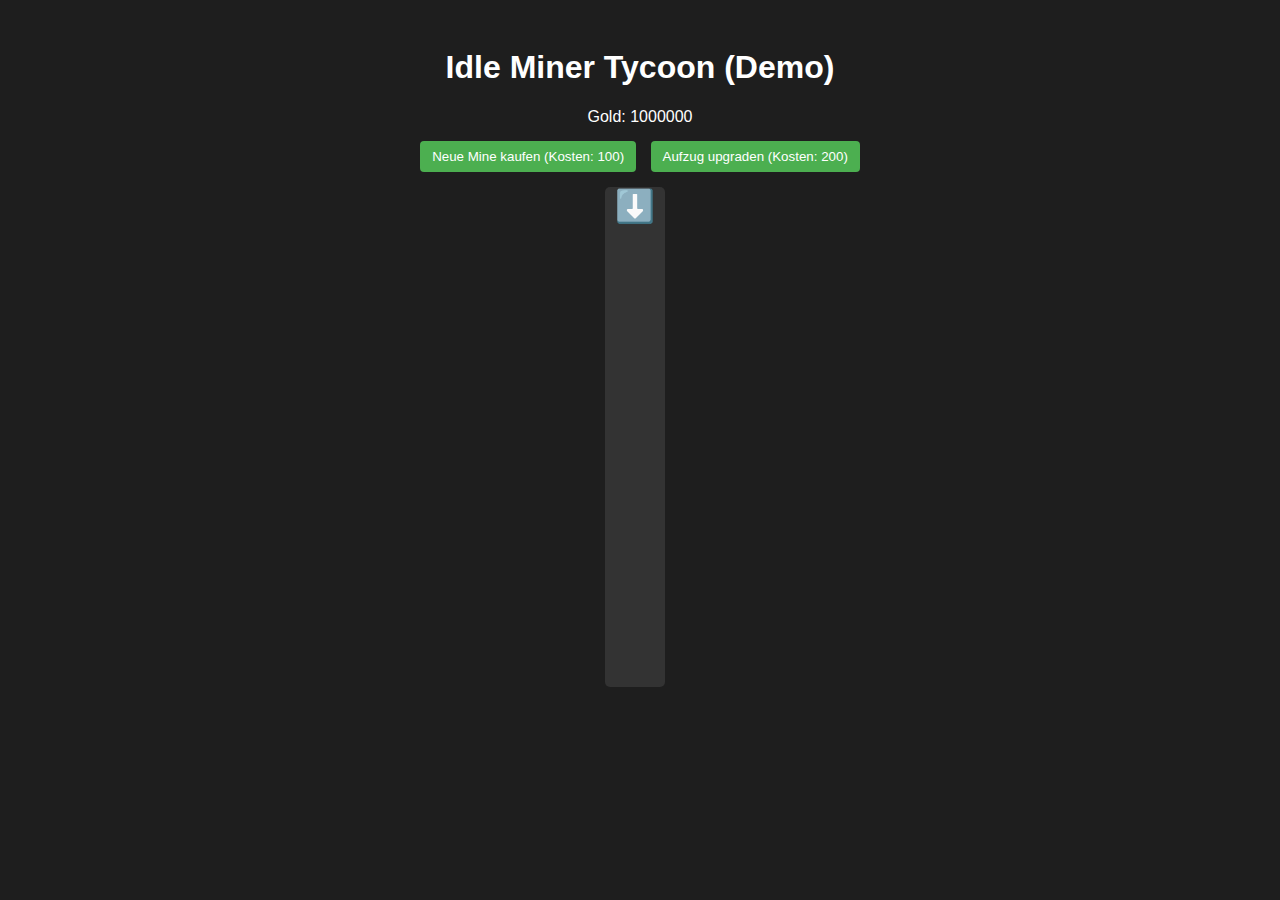
<file: index.html>
<!DOCTYPE html>
<html lang="de">
<head>
<meta charset="UTF-8" />
<meta name="viewport" content="width=device-width, initial-scale=1.0">
<title>Idle Miner Tycoon - Arbeiter & Aufzug Demo</title>
<link rel="stylesheet" href="style.css">
</head>
<body>

<h1>Idle Miner Tycoon (Demo)</h1>
<div id="gold">Gold: 0</div>
<div id="buttons">
  <button onclick="buyMine()">Neue Mine kaufen (Kosten: <span id="mineCost">100</span>)</button>
  <button onclick="upgradeElevator()">Aufzug upgraden (Kosten: <span id="elevatorCost">200</span>)</button>
</div>

<div class="game-container">
  <div class="elevator-shaft">
    <div id="elevator">⬇️</div>
  </div>
  <div class="mines" id="mines"></div>
</div>

<script src="script.js"></script>
</body>
</html>
</file>
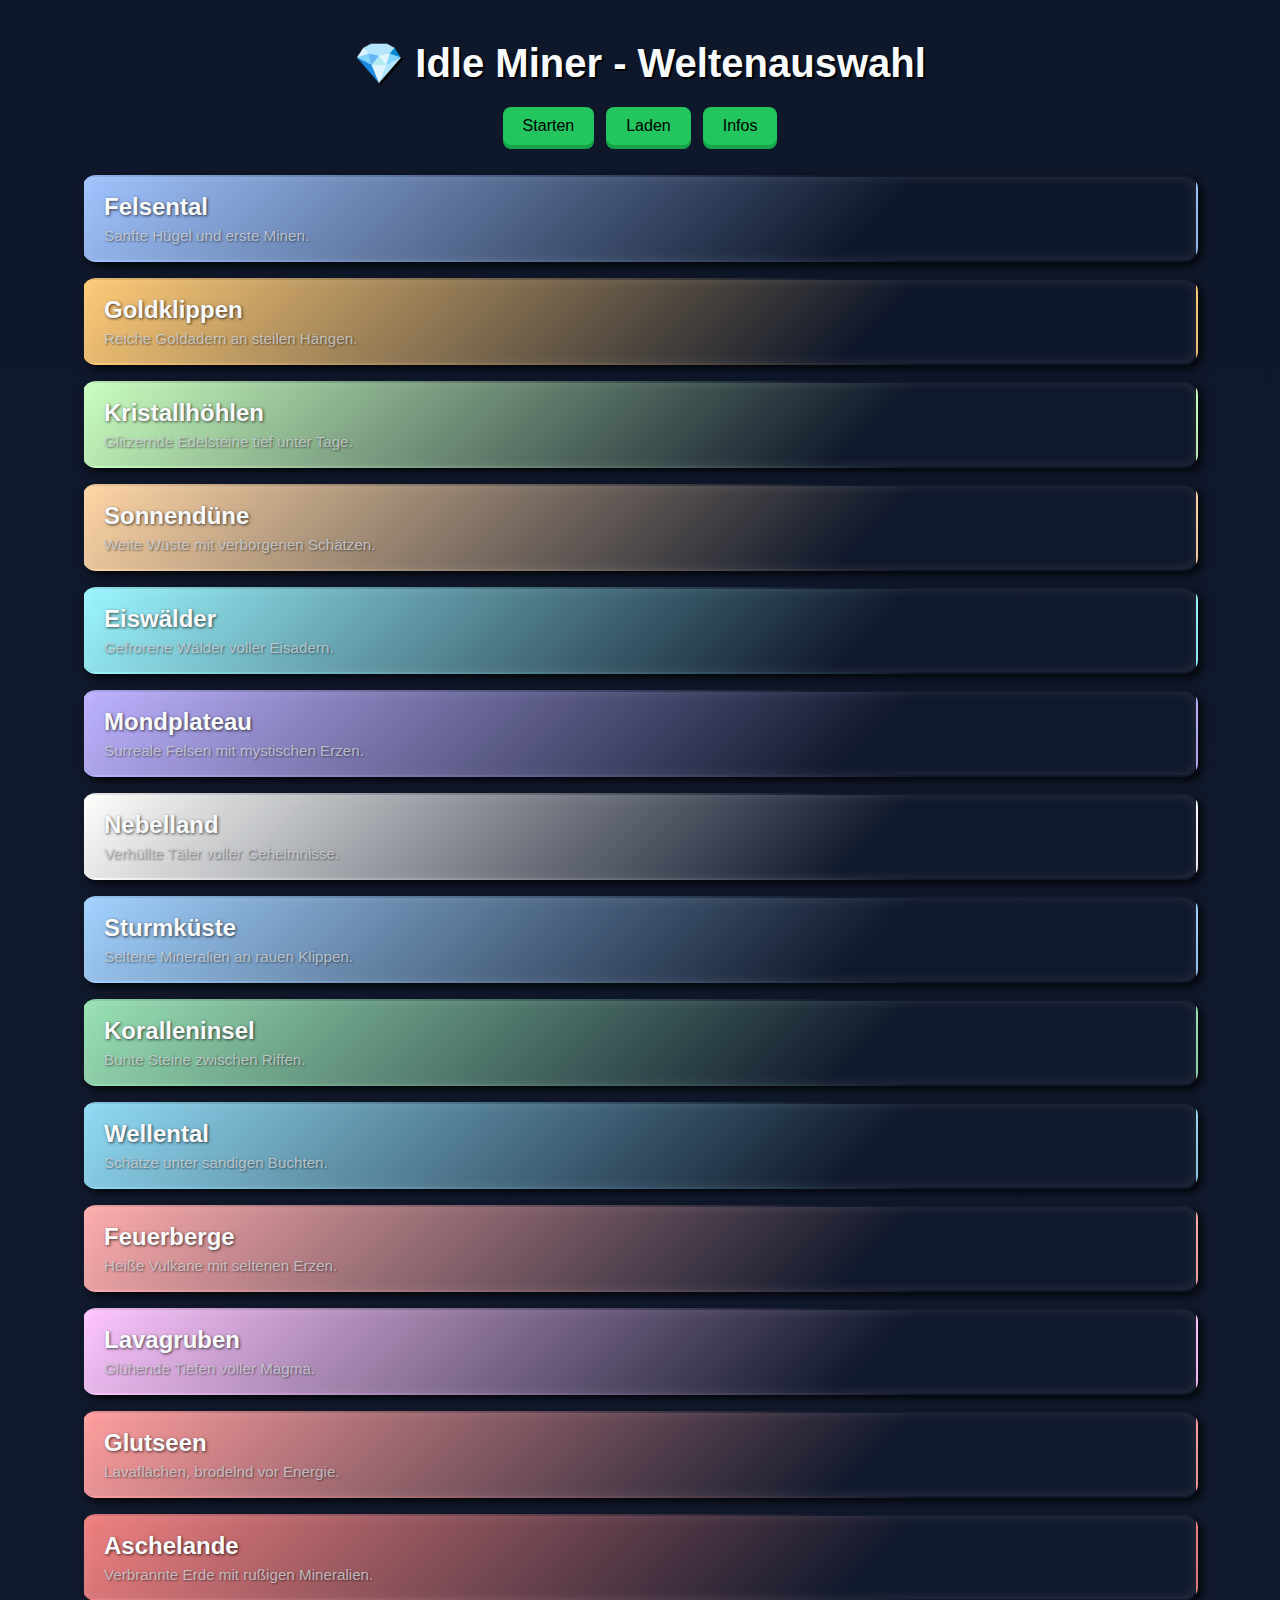
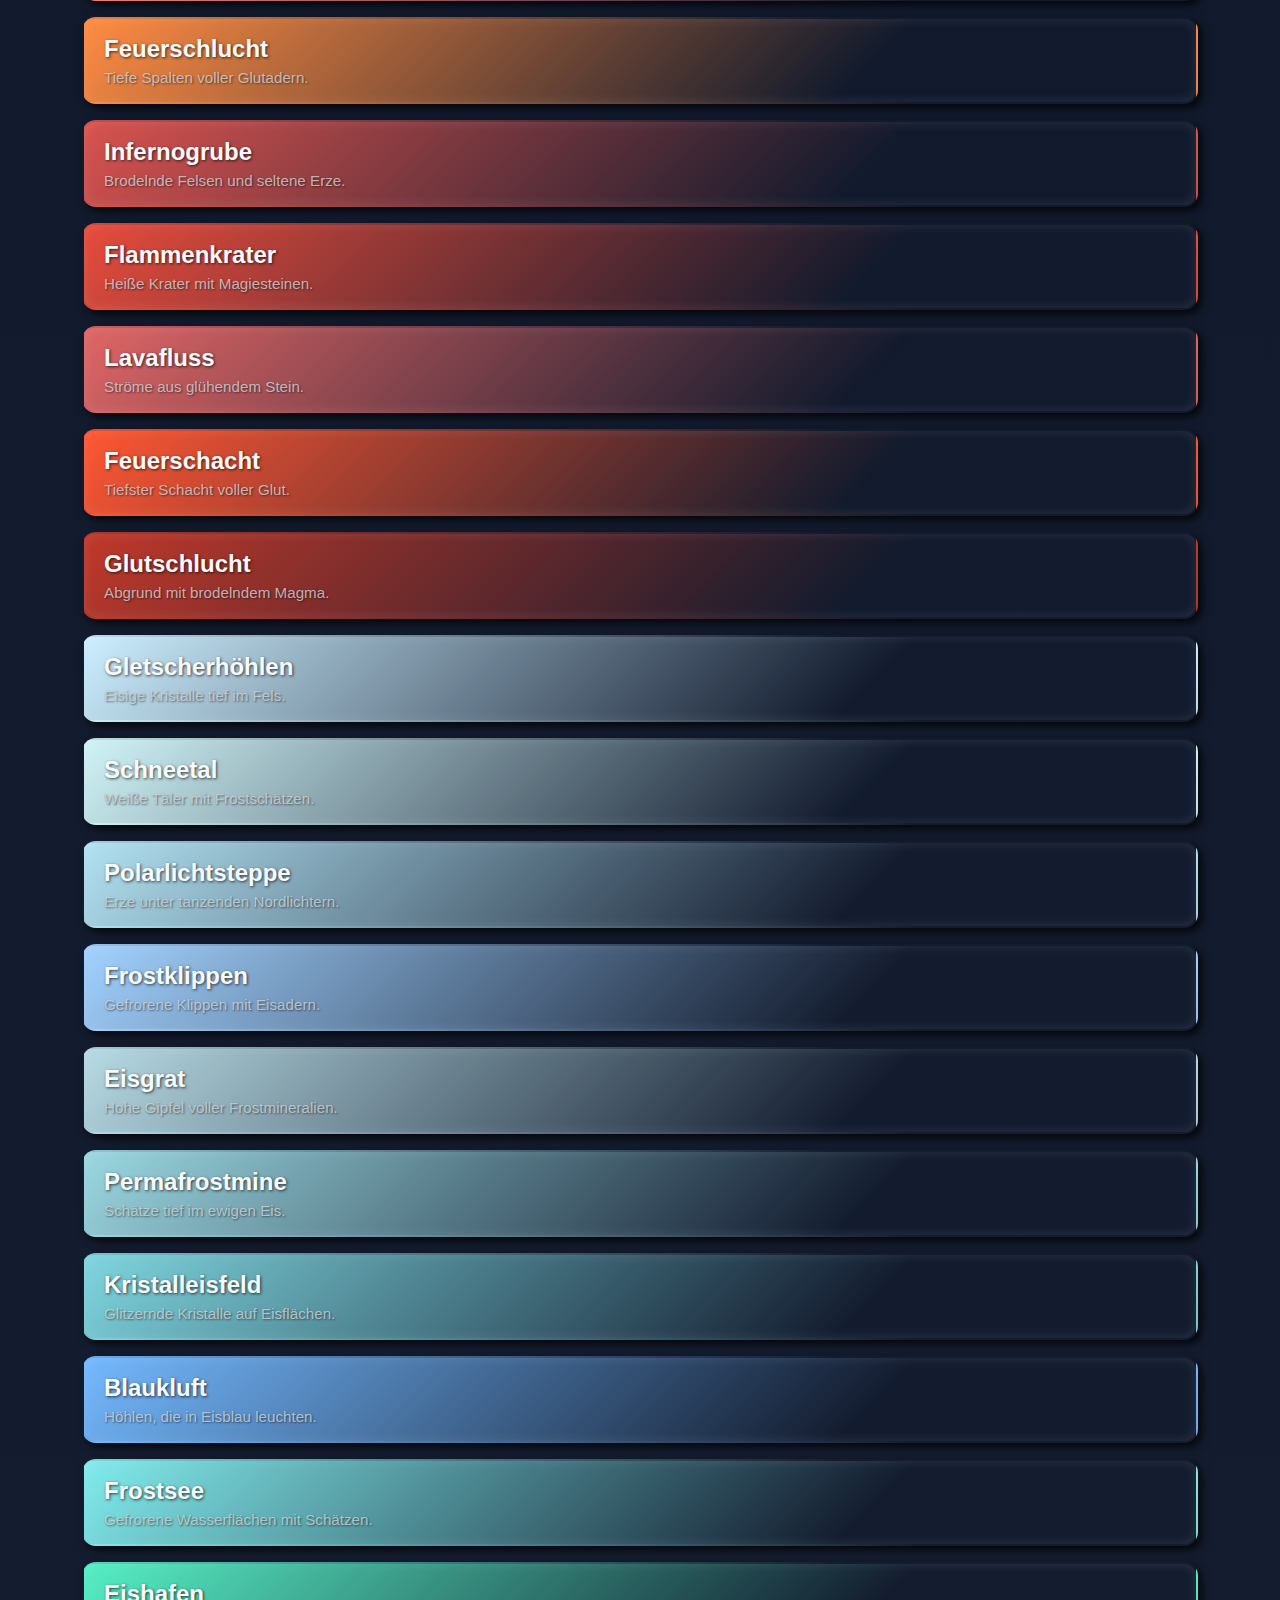
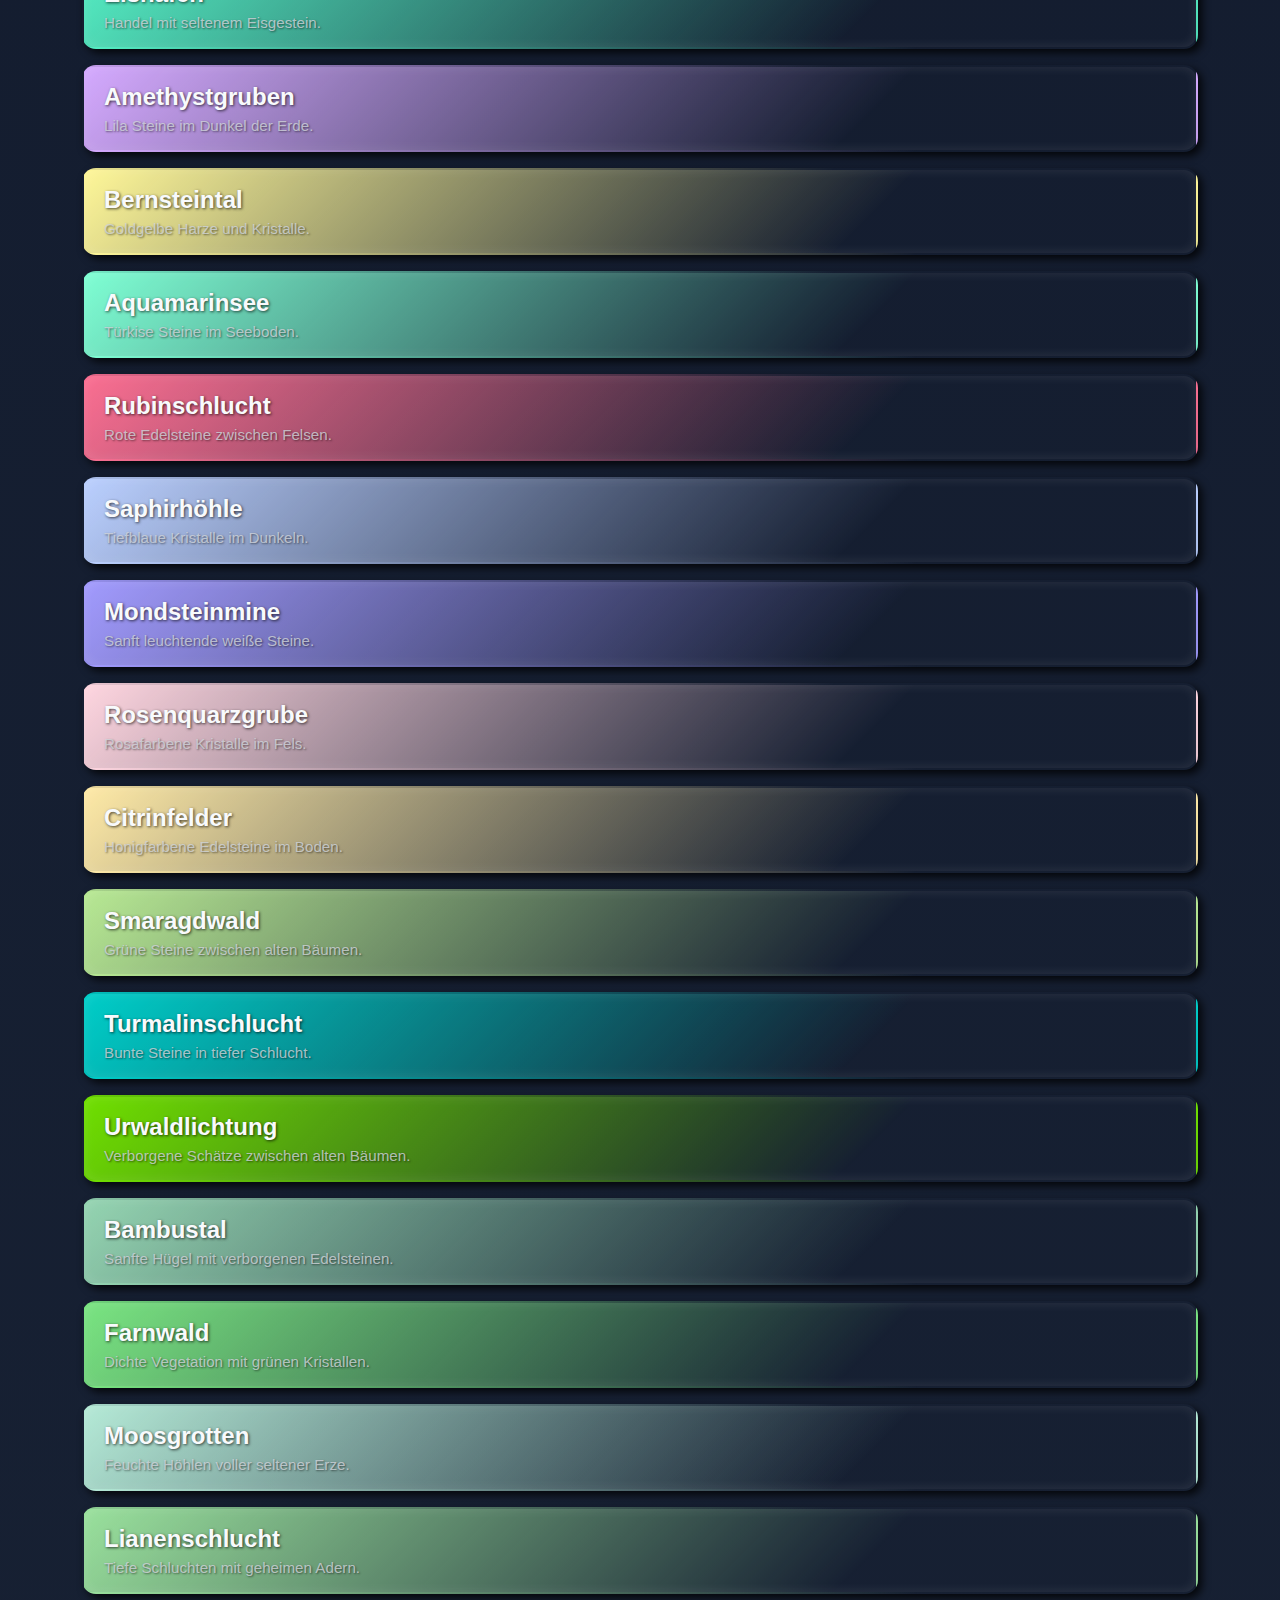
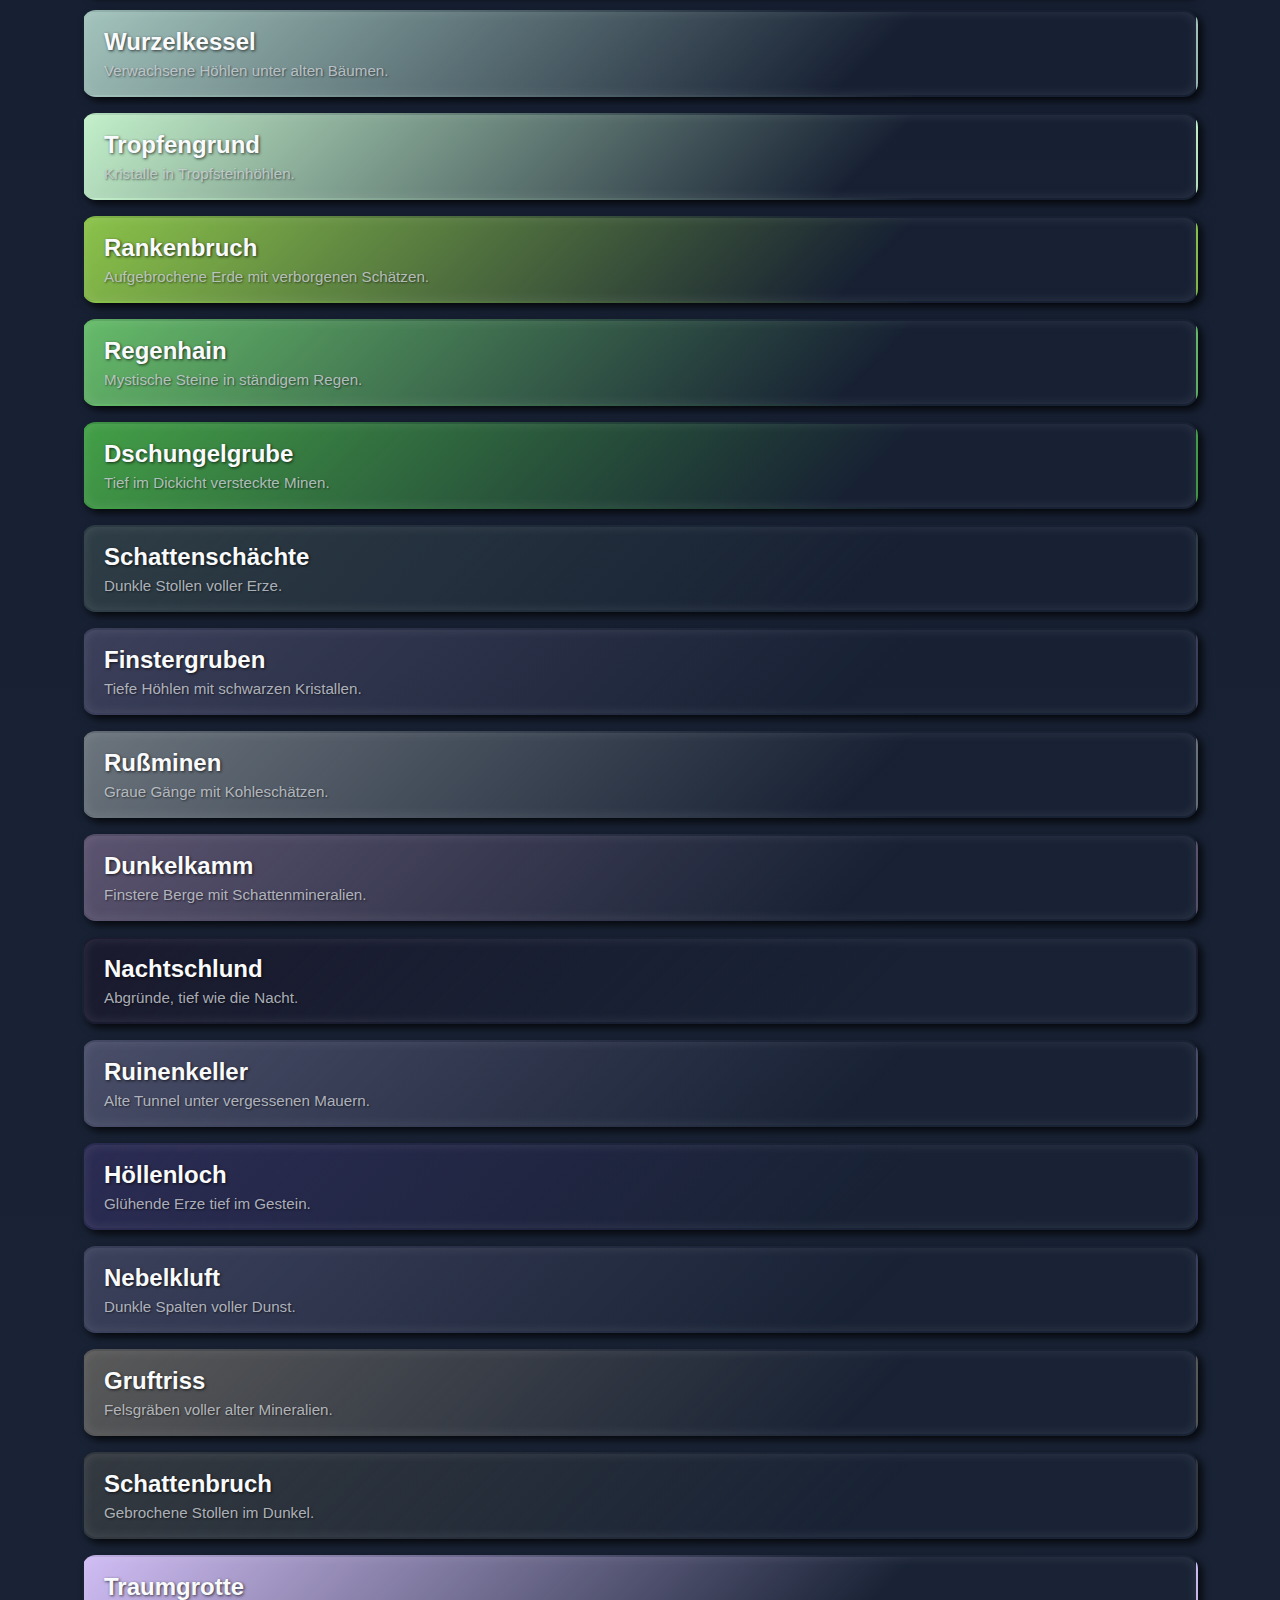
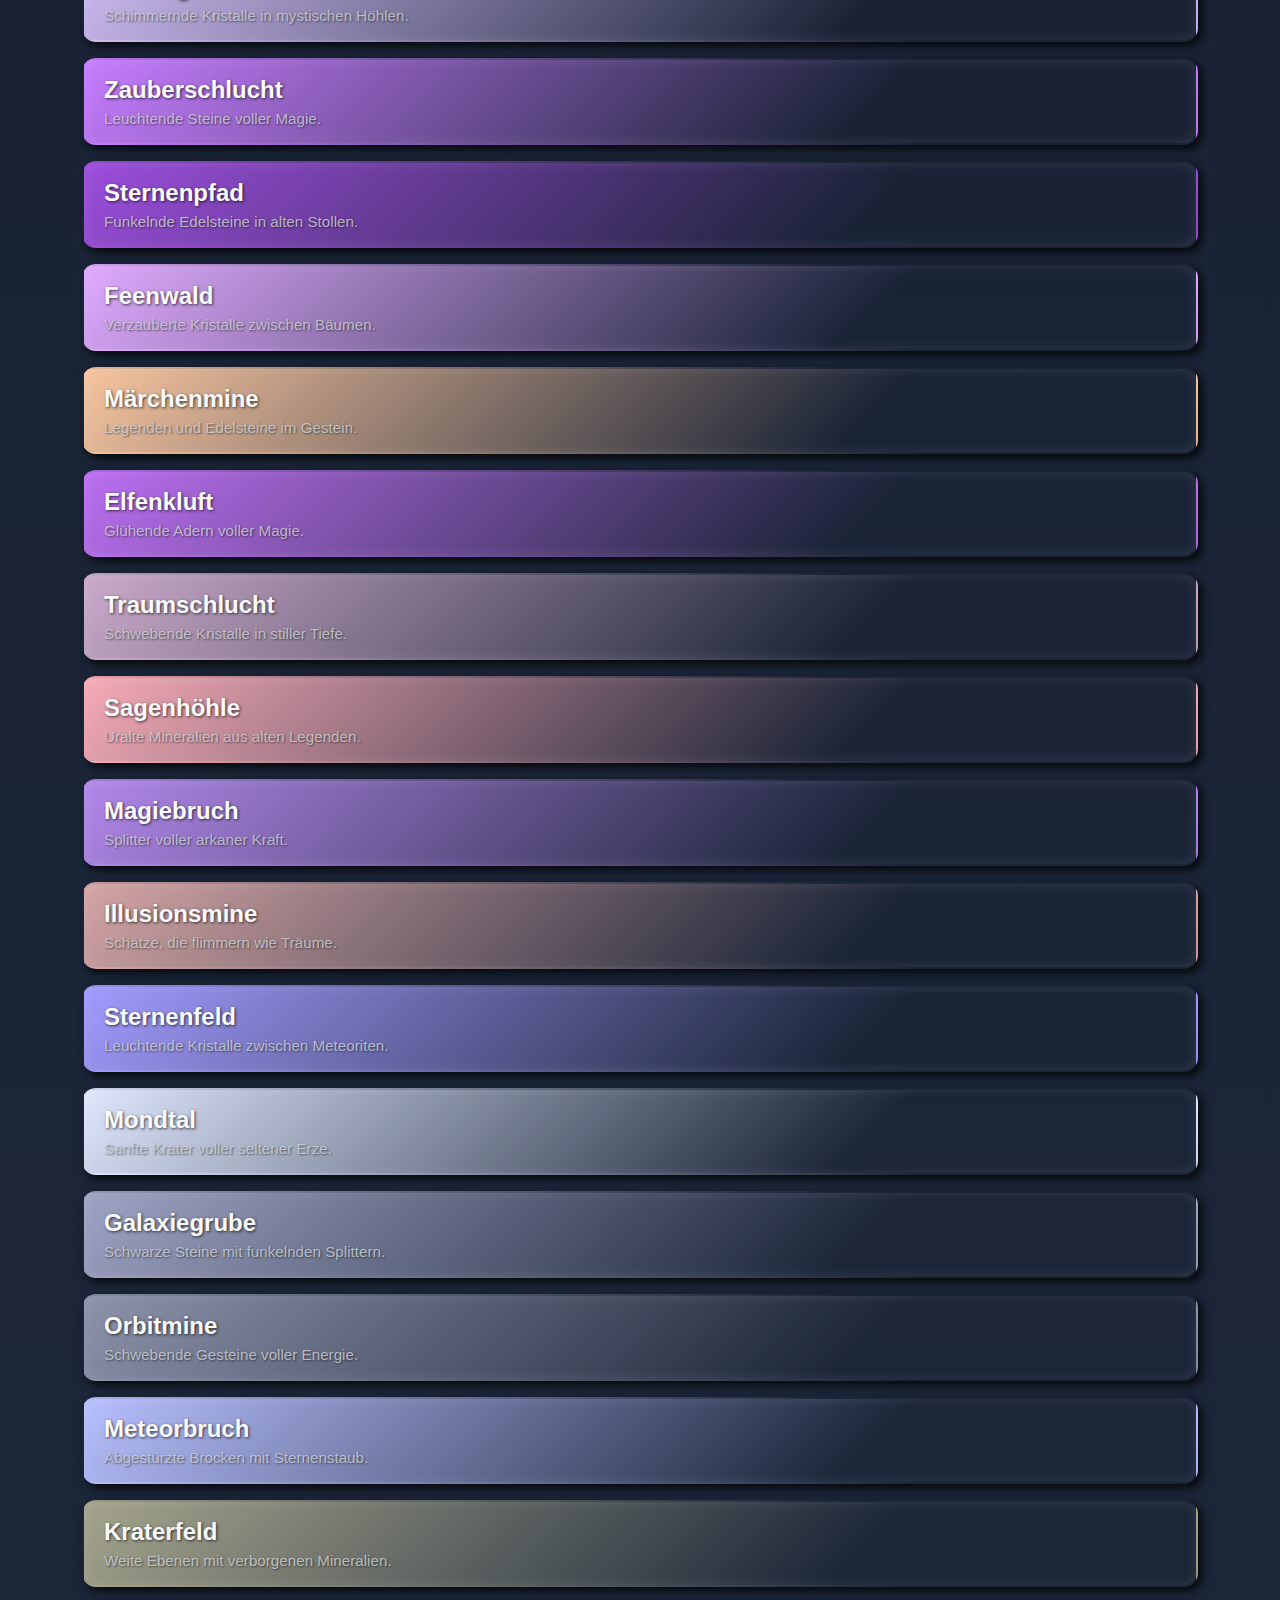
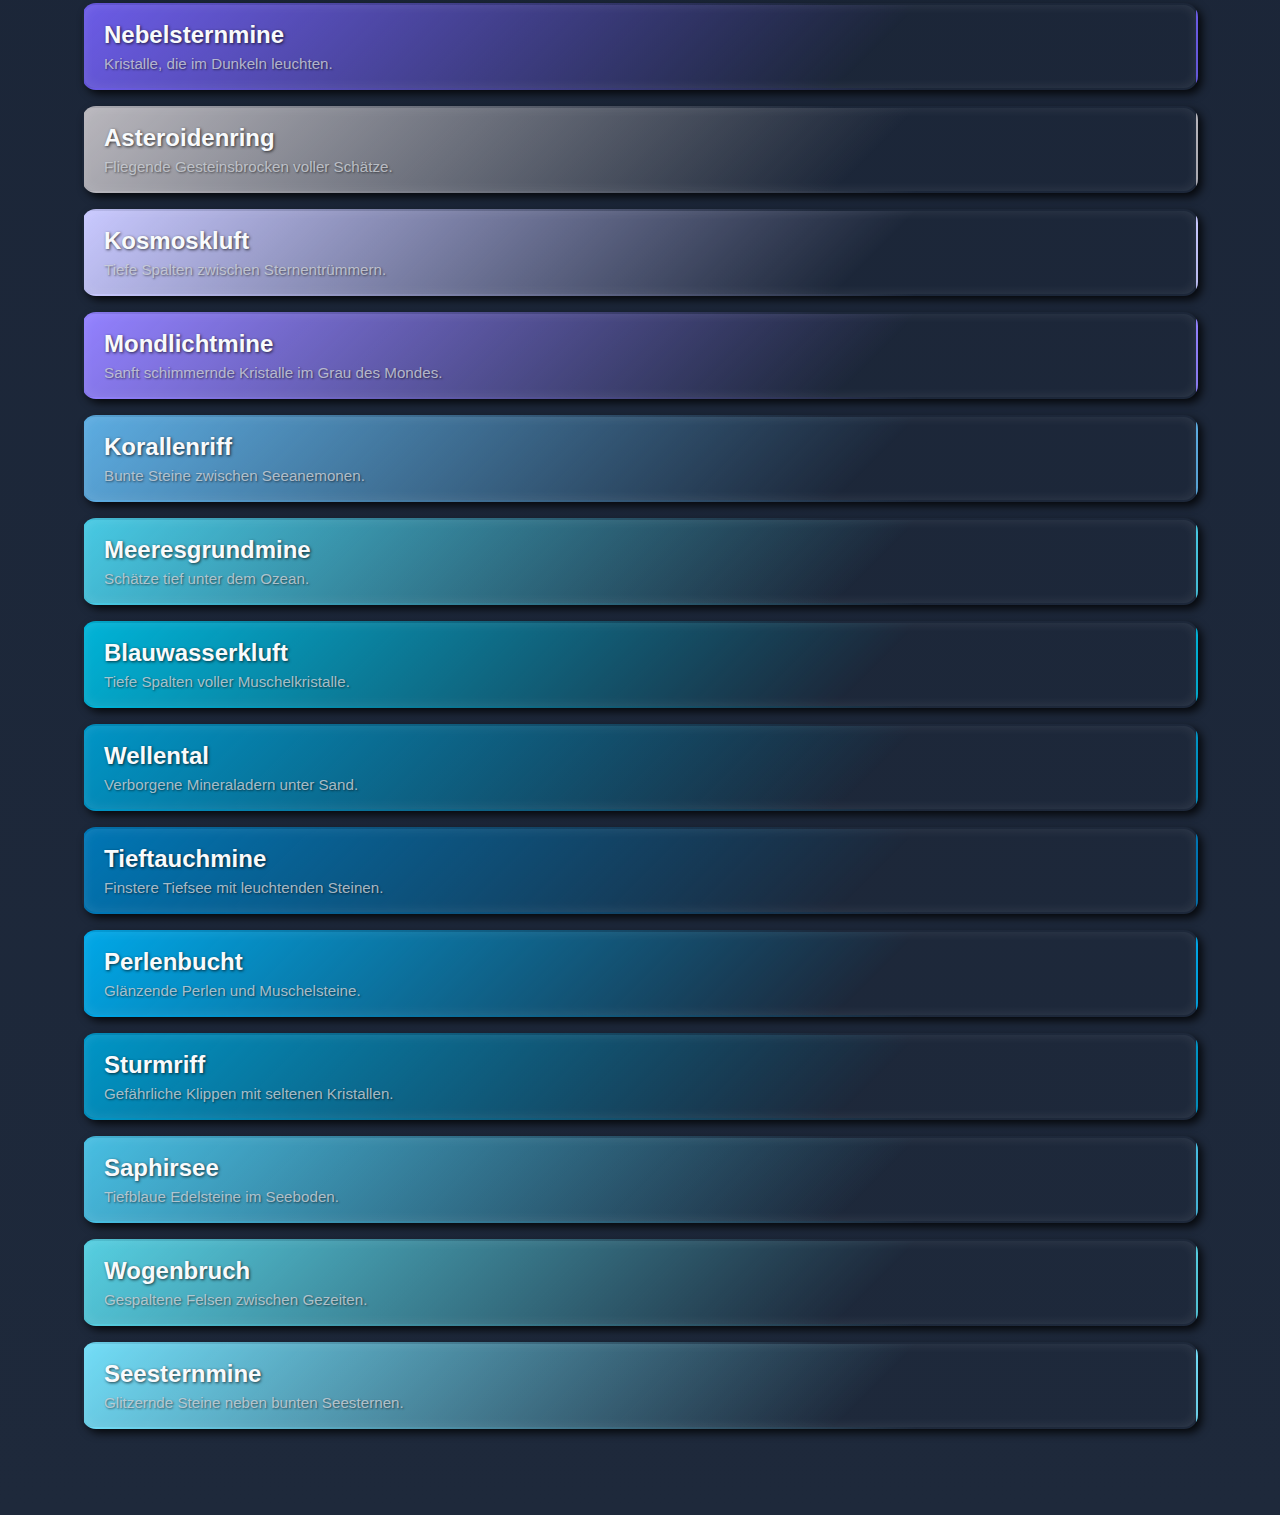
<file: hauptmenue.html>
<!DOCTYPE html>
<html lang="de">
<head>
  <meta charset="UTF-8" />
  <meta name="viewport" content="width=device-width, initial-scale=1" />
  <title>Idle Miner - Weltenauswahl</title>
  <link rel="stylesheet" href="hauptmenue_style.css" />
</head>
<body>
  <h1>💎 Idle Miner - Weltenauswahl</h1>

  <div class="menu">
    <button class="button" onclick="showPlaceholder('start')">Starten</button>
    <button class="button" onclick="showPlaceholder('load')">Laden</button>
    <button class="button" onclick="showPlaceholder('info')">Infos</button>
  </div>

  <div class="worlds-container">

<!-- 🌱 Startwelten -->
<div class="world" style="--world-color:#a0c4ff" onclick="selectWorld('Felsental')"><h2>Felsental</h2><p>Sanfte Hügel und erste Minen.</p></div>
<div class="world" style="--world-color:#ffcb77" onclick="selectWorld('Goldklippen')"><h2>Goldklippen</h2><p>Reiche Goldadern an steilen Hängen.</p></div>
<div class="world" style="--world-color:#caffbf" onclick="selectWorld('Kristallhöhlen')"><h2>Kristallhöhlen</h2><p>Glitzernde Edelsteine tief unter Tage.</p></div>
<div class="world" style="--world-color:#ffd6a5" onclick="selectWorld('Sonnendüne')"><h2>Sonnendüne</h2><p>Weite Wüste mit verborgenen Schätzen.</p></div>
<div class="world" style="--world-color:#9bf6ff" onclick="selectWorld('Eiswälder')"><h2>Eiswälder</h2><p>Gefrorene Wälder voller Eisadern.</p></div>
<div class="world" style="--world-color:#bdb2ff" onclick="selectWorld('Mondplateau')"><h2>Mondplateau</h2><p>Surreale Felsen mit mystischen Erzen.</p></div>
<div class="world" style="--world-color:#fffffc" onclick="selectWorld('Nebelland')"><h2>Nebelland</h2><p>Verhüllte Täler voller Geheimnisse.</p></div>
<div class="world" style="--world-color:#a2d2ff" onclick="selectWorld('Sturmküste')"><h2>Sturmküste</h2><p>Seltene Mineralien an rauen Klippen.</p></div>
<div class="world" style="--world-color:#99e2b4" onclick="selectWorld('Koralleninsel')"><h2>Koralleninsel</h2><p>Bunte Steine zwischen Riffen.</p></div>
<div class="world" style="--world-color:#90dbf4" onclick="selectWorld('Wellental')"><h2>Wellental</h2><p>Schätze unter sandigen Buchten.</p></div>

<!-- 🔥 Feuer & Lava -->
<div class="world" style="--world-color:#ffadad" onclick="selectWorld('Feuerberge')"><h2>Feuerberge</h2><p>Heiße Vulkane mit seltenen Erzen.</p></div>
<div class="world" style="--world-color:#ffc6ff" onclick="selectWorld('Lavagruben')"><h2>Lavagruben</h2><p>Glühende Tiefen voller Magma.</p></div>
<div class="world" style="--world-color:#ff9e9e" onclick="selectWorld('Glutseen')"><h2>Glutseen</h2><p>Lavaflächen, brodelnd vor Energie.</p></div>
<div class="world" style="--world-color:#f08080" onclick="selectWorld('Aschelande')"><h2>Aschelande</h2><p>Verbrannte Erde mit rußigen Mineralien.</p></div>
<div class="world" style="--world-color:#ff8c42" onclick="selectWorld('Feuerschlucht')"><h2>Feuerschlucht</h2><p>Tiefe Spalten voller Glutadern.</p></div>
<div class="world" style="--world-color:#d9534f" onclick="selectWorld('Infernogrube')"><h2>Infernogrube</h2><p>Brodelnde Felsen und seltene Erze.</p></div>
<div class="world" style="--world-color:#e74c3c" onclick="selectWorld('Flammenkrater')"><h2>Flammenkrater</h2><p>Heiße Krater mit Magiesteinen.</p></div>
<div class="world" style="--world-color:#e06666" onclick="selectWorld('Lavafluss')"><h2>Lavafluss</h2><p>Ströme aus glühendem Stein.</p></div>
<div class="world" style="--world-color:#ff5733" onclick="selectWorld('Feuerschacht')"><h2>Feuerschacht</h2><p>Tiefster Schacht voller Glut.</p></div>
<div class="world" style="--world-color:#c0392b" onclick="selectWorld('Glutschlucht')"><h2>Glutschlucht</h2><p>Abgrund mit brodelndem Magma.</p></div>

<!-- ❄️ Eis & Frost -->
<div class="world" style="--world-color:#ccefff" onclick="selectWorld('Gletscherhöhlen')"><h2>Gletscherhöhlen</h2><p>Eisige Kristalle tief im Fels.</p></div>
<div class="world" style="--world-color:#d0f4f7" onclick="selectWorld('Schneetal')"><h2>Schneetal</h2><p>Weiße Täler mit Frostschätzen.</p></div>
<div class="world" style="--world-color:#b2e2f2" onclick="selectWorld('Polarlichtsteppe')"><h2>Polarlichtsteppe</h2><p>Erze unter tanzenden Nordlichtern.</p></div>
<div class="world" style="--world-color:#a2d2ff" onclick="selectWorld('Frostklippen')"><h2>Frostklippen</h2><p>Gefrorene Klippen mit Eisadern.</p></div>
<div class="world" style="--world-color:#b7dbe4" onclick="selectWorld('Eisgrat')"><h2>Eisgrat</h2><p>Hohe Gipfel voller Frostmineralien.</p></div>
<div class="world" style="--world-color:#9bd8e1" onclick="selectWorld('Permafrostmine')"><h2>Permafrostmine</h2><p>Schätze tief im ewigen Eis.</p></div>
<div class="world" style="--world-color:#7ed6df" onclick="selectWorld('Kristalleisfeld')"><h2>Kristalleisfeld</h2><p>Glitzernde Kristalle auf Eisflächen.</p></div>
<div class="world" style="--world-color:#74b9ff" onclick="selectWorld('Blaukluft')"><h2>Blaukluft</h2><p>Höhlen, die in Eisblau leuchten.</p></div>
<div class="world" style="--world-color:#81ecec" onclick="selectWorld('Frostsee')"><h2>Frostsee</h2><p>Gefrorene Wasserflächen mit Schätzen.</p></div>
<div class="world" style="--world-color:#55efc4" onclick="selectWorld('Eishafen')"><h2>Eishafen</h2><p>Handel mit seltenem Eisgestein.</p></div>

<!-- 💎 Kristall & Edelstein -->
<div class="world" style="--world-color:#d5aaff" onclick="selectWorld('Amethystgruben')"><h2>Amethystgruben</h2><p>Lila Steine im Dunkel der Erde.</p></div>
<div class="world" style="--world-color:#fff799" onclick="selectWorld('Bernsteintal')"><h2>Bernsteintal</h2><p>Goldgelbe Harze und Kristalle.</p></div>
<div class="world" style="--world-color:#7fffd4" onclick="selectWorld('Aquamarinsee')"><h2>Aquamarinsee</h2><p>Türkise Steine im Seeboden.</p></div>
<div class="world" style="--world-color:#fb6f92" onclick="selectWorld('Rubinschlucht')"><h2>Rubinschlucht</h2><p>Rote Edelsteine zwischen Felsen.</p></div>
<div class="world" style="--world-color:#bbd0ff" onclick="selectWorld('Saphirhöhle')"><h2>Saphirhöhle</h2><p>Tiefblaue Kristalle im Dunkeln.</p></div>
<div class="world" style="--world-color:#a29bfe" onclick="selectWorld('Mondsteinmine')"><h2>Mondsteinmine</h2><p>Sanft leuchtende weiße Steine.</p></div>
<div class="world" style="--world-color:#ffd6e0" onclick="selectWorld('Rosenquarzgrube')"><h2>Rosenquarzgrube</h2><p>Rosafarbene Kristalle im Fels.</p></div>
<div class="world" style="--world-color:#ffeaa7" onclick="selectWorld('Citrinfelder')"><h2>Citrinfelder</h2><p>Honigfarbene Edelsteine im Boden.</p></div>
<div class="world" style="--world-color:#b8e994" onclick="selectWorld('Smaragdwald')"><h2>Smaragdwald</h2><p>Grüne Steine zwischen alten Bäumen.</p></div>
<div class="world" style="--world-color:#00cec9" onclick="selectWorld('Turmalinschlucht')"><h2>Turmalinschlucht</h2><p>Bunte Steine in tiefer Schlucht.</p></div>

  <!-- 🌿 Dschungel & Natur -->
<div class="world" style="--world-color:#70e000" onclick="selectWorld('Urwaldlichtung')"><h2>Urwaldlichtung</h2><p>Verborgene Schätze zwischen alten Bäumen.</p></div>
<div class="world" style="--world-color:#95d5b2" onclick="selectWorld('Bambustal')"><h2>Bambustal</h2><p>Sanfte Hügel mit verborgenen Edelsteinen.</p></div>
<div class="world" style="--world-color:#7ae582" onclick="selectWorld('Farnwald')"><h2>Farnwald</h2><p>Dichte Vegetation mit grünen Kristallen.</p></div>
<div class="world" style="--world-color:#b5ead7" onclick="selectWorld('Moosgrotten')"><h2>Moosgrotten</h2><p>Feuchte Höhlen voller seltener Erze.</p></div>
<div class="world" style="--world-color:#9ae19d" onclick="selectWorld('Lianenschlucht')"><h2>Lianenschlucht</h2><p>Tiefe Schluchten mit geheimen Adern.</p></div>
<div class="world" style="--world-color:#a3c4bc" onclick="selectWorld('Wurzelkessel')"><h2>Wurzelkessel</h2><p>Verwachsene Höhlen unter alten Bäumen.</p></div>
<div class="world" style="--world-color:#c3f0ca" onclick="selectWorld('Tropfengrund')"><h2>Tropfengrund</h2><p>Kristalle in Tropfsteinhöhlen.</p></div>
<div class="world" style="--world-color:#8bc34a" onclick="selectWorld('Rankenbruch')"><h2>Rankenbruch</h2><p>Aufgebrochene Erde mit verborgenen Schätzen.</p></div>
<div class="world" style="--world-color:#66bb6a" onclick="selectWorld('Regenhain')"><h2>Regenhain</h2><p>Mystische Steine in ständigem Regen.</p></div>
<div class="world" style="--world-color:#43a047" onclick="selectWorld('Dschungelgrube')"><h2>Dschungelgrube</h2><p>Tief im Dickicht versteckte Minen.</p></div>

<!-- 🌑 Unterwelt & Dunkel -->
<div class="world" style="--world-color:#2f3e46" onclick="selectWorld('Schattenschächte')"><h2>Schattenschächte</h2><p>Dunkle Stollen voller Erze.</p></div>
<div class="world" style="--world-color:#3d405b" onclick="selectWorld('Finstergruben')"><h2>Finstergruben</h2><p>Tiefe Höhlen mit schwarzen Kristallen.</p></div>
<div class="world" style="--world-color:#6c757d" onclick="selectWorld('Rußminen')"><h2>Rußminen</h2><p>Graue Gänge mit Kohleschätzen.</p></div>
<div class="world" style="--world-color:#5c5470" onclick="selectWorld('Dunkelkamm')"><h2>Dunkelkamm</h2><p>Finstere Berge mit Schattenmineralien.</p></div>
<div class="world" style="--world-color:#1b1b2f" onclick="selectWorld('Nachtschlund')"><h2>Nachtschlund</h2><p>Abgründe, tief wie die Nacht.</p></div>
<div class="world" style="--world-color:#4a4e69" onclick="selectWorld('Ruinenkeller')"><h2>Ruinenkeller</h2><p>Alte Tunnel unter vergessenen Mauern.</p></div>
<div class="world" style="--world-color:#2c2c54" onclick="selectWorld('Höllenloch')"><h2>Höllenloch</h2><p>Glühende Erze tief im Gestein.</p></div>
<div class="world" style="--world-color:#3c415c" onclick="selectWorld('Nebelkluft')"><h2>Nebelkluft</h2><p>Dunkle Spalten voller Dunst.</p></div>
<div class="world" style="--world-color:#5a5a5a" onclick="selectWorld('Gruftriss')"><h2>Gruftriss</h2><p>Felsgräben voller alter Mineralien.</p></div>
<div class="world" style="--world-color:#343a40" onclick="selectWorld('Schattenbruch')"><h2>Schattenbruch</h2><p>Gebrochene Stollen im Dunkel.</p></div>

<!-- ✨ Magie & Traum -->
<div class="world" style="--world-color:#d0bdf4" onclick="selectWorld('Traumgrotte')"><h2>Traumgrotte</h2><p>Schimmernde Kristalle in mystischen Höhlen.</p></div>
<div class="world" style="--world-color:#c77dff" onclick="selectWorld('Zauberschlucht')"><h2>Zauberschlucht</h2><p>Leuchtende Steine voller Magie.</p></div>
<div class="world" style="--world-color:#9d4edd" onclick="selectWorld('Sternenpfad')"><h2>Sternenpfad</h2><p>Funkelnde Edelsteine in alten Stollen.</p></div>
<div class="world" style="--world-color:#e0aaff" onclick="selectWorld('Feenwald')"><h2>Feenwald</h2><p>Verzauberte Kristalle zwischen Bäumen.</p></div>
<div class="world" style="--world-color:#f7c59f" onclick="selectWorld('Märchenmine')"><h2>Märchenmine</h2><p>Legenden und Edelsteine im Gestein.</p></div>
<div class="world" style="--world-color:#bc6ff1" onclick="selectWorld('Elfenkluft')"><h2>Elfenkluft</h2><p>Glühende Adern voller Magie.</p></div>
<div class="world" style="--world-color:#cbaacb" onclick="selectWorld('Traumschlucht')"><h2>Traumschlucht</h2><p>Schwebende Kristalle in stiller Tiefe.</p></div>
<div class="world" style="--world-color:#f6abb6" onclick="selectWorld('Sagenhöhle')"><h2>Sagenhöhle</h2><p>Uralte Mineralien aus alten Legenden.</p></div>
<div class="world" style="--world-color:#b388eb" onclick="selectWorld('Magiebruch')"><h2>Magiebruch</h2><p>Splitter voller arkaner Kraft.</p></div>
<div class="world" style="--world-color:#d4a5a5" onclick="selectWorld('Illusionsmine')"><h2>Illusionsmine</h2><p>Schätze, die flimmern wie Träume.</p></div>

  <!-- 🌌 Kosmos & Mond -->
<div class="world" style="--world-color:#a29bfe" onclick="selectWorld('Sternenfeld')"><h2>Sternenfeld</h2><p>Leuchtende Kristalle zwischen Meteoriten.</p></div>
<div class="world" style="--world-color:#dfe7fd" onclick="selectWorld('Mondtal')"><h2>Mondtal</h2><p>Sanfte Krater voller seltener Erze.</p></div>
<div class="world" style="--world-color:#9fa4c4" onclick="selectWorld('Galaxiegrube')"><h2>Galaxiegrube</h2><p>Schwarze Steine mit funkelnden Splittern.</p></div>
<div class="world" style="--world-color:#8d93ab" onclick="selectWorld('Orbitmine')"><h2>Orbitmine</h2><p>Schwebende Gesteine voller Energie.</p></div>
<div class="world" style="--world-color:#b8c0ff" onclick="selectWorld('Meteorbruch')"><h2>Meteorbruch</h2><p>Abgestürzte Brocken mit Sternenstaub.</p></div>
<div class="world" style="--world-color:#a5a58d" onclick="selectWorld('Kraterfeld')"><h2>Kraterfeld</h2><p>Weite Ebenen mit verborgenen Mineralien.</p></div>
<div class="world" style="--world-color:#6c5ce7" onclick="selectWorld('Nebelsternmine')"><h2>Nebelsternmine</h2><p>Kristalle, die im Dunkeln leuchten.</p></div>
<div class="world" style="--world-color:#b9b7bd" onclick="selectWorld('Asteroidenring')"><h2>Asteroidenring</h2><p>Fliegende Gesteinsbrocken voller Schätze.</p></div>
<div class="world" style="--world-color:#c9c9ff" onclick="selectWorld('Kosmoskluft')"><h2>Kosmoskluft</h2><p>Tiefe Spalten zwischen Sternentrümmern.</p></div>
<div class="world" style="--world-color:#9381ff" onclick="selectWorld('Mondlichtmine')"><h2>Mondlichtmine</h2><p>Sanft schimmernde Kristalle im Grau des Mondes.</p></div>

<!-- 🌊 Wasser & Meer -->
<div class="world" style="--world-color:#5dade2" onclick="selectWorld('Korallenriff')"><h2>Korallenriff</h2><p>Bunte Steine zwischen Seeanemonen.</p></div>
<div class="world" style="--world-color:#48cae4" onclick="selectWorld('Meeresgrundmine')"><h2>Meeresgrundmine</h2><p>Schätze tief unter dem Ozean.</p></div>
<div class="world" style="--world-color:#00b4d8" onclick="selectWorld('Blauwasserkluft')"><h2>Blauwasserkluft</h2><p>Tiefe Spalten voller Muschelkristalle.</p></div>
<div class="world" style="--world-color:#0096c7" onclick="selectWorld('Wellental')"><h2>Wellental</h2><p>Verborgene Mineraladern unter Sand.</p></div>
<div class="world" style="--world-color:#0077b6" onclick="selectWorld('Tieftauchmine')"><h2>Tieftauchmine</h2><p>Finstere Tiefsee mit leuchtenden Steinen.</p></div>
<div class="world" style="--world-color:#00a8e8" onclick="selectWorld('Perlenbucht')"><h2>Perlenbucht</h2><p>Glänzende Perlen und Muschelsteine.</p></div>
<div class="world" style="--world-color:#0096c7" onclick="selectWorld('Sturmriff')"><h2>Sturmriff</h2><p>Gefährliche Klippen mit seltenen Kristallen.</p></div>
<div class="world" style="--world-color:#48bfe3" onclick="selectWorld('Saphirsee')"><h2>Saphirsee</h2><p>Tiefblaue Edelsteine im Seeboden.</p></div>
<div class="world" style="--world-color:#56cfe1" onclick="selectWorld('Wogenbruch')"><h2>Wogenbruch</h2><p>Gespaltene Felsen zwischen Gezeiten.</p></div>
<div class="world" style="--world-color:#72ddf7" onclick="selectWorld('Seesternmine')"><h2>Seesternmine</h2><p>Glitzernde Steine neben bunten Seesternen.</p></div>

</div>


  <div class="placeholder-text" id="placeholderText"></div>

  <script src="hauptmenue_script.js"></script>
</body>
</html>
</file>
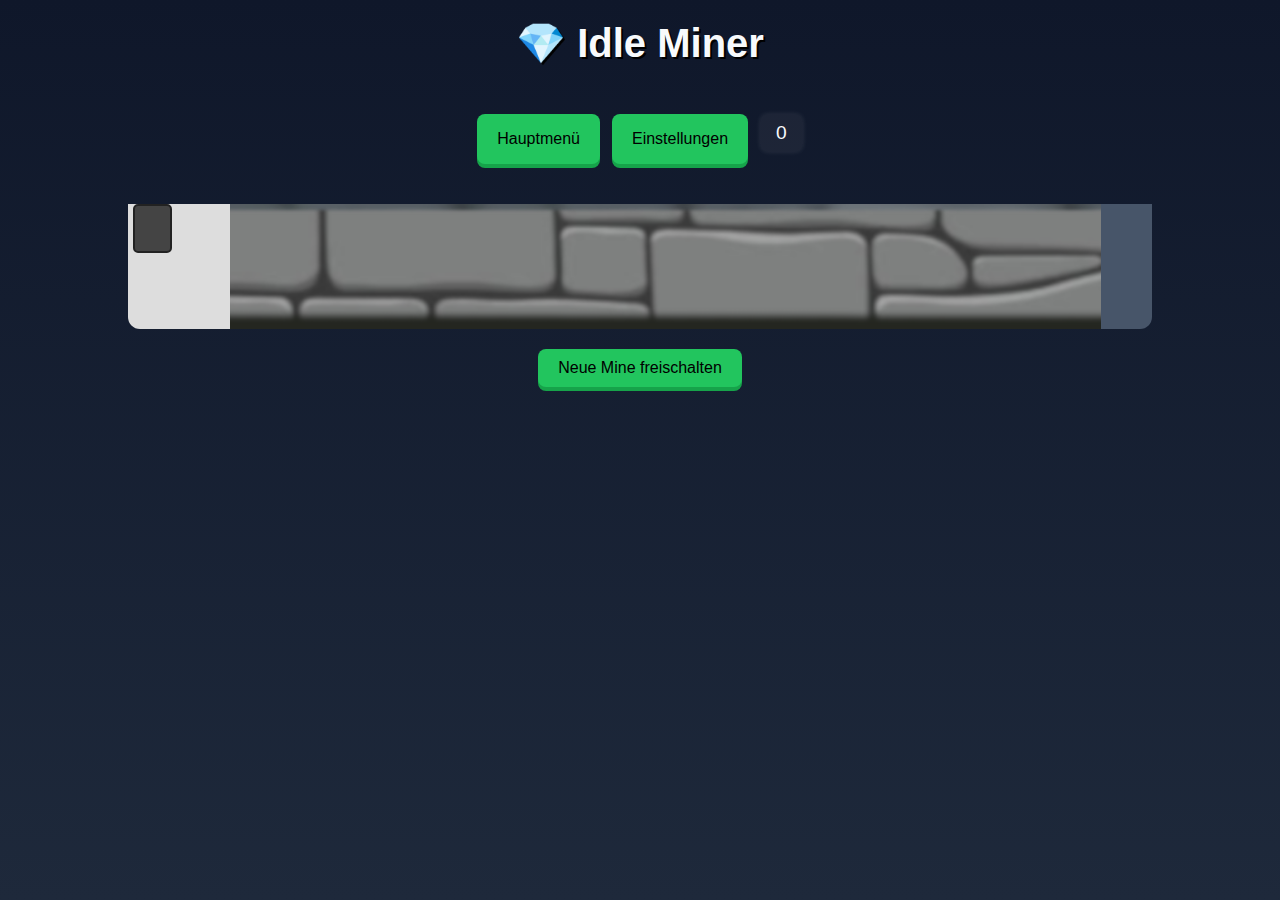
<file: spiel.html>
<!DOCTYPE html>
<html lang="de">

<head>
  <meta charset="UTF-8" />
  <meta name="viewport" content="width=device-width, initial-scale=1.0" />
  <title>Idle Miner 2.5D</title>
  <link rel="stylesheet" href="spiel_style.css" />
</head>

<body>
  <h1>💎 Idle Miner</h1>

  <div class="menu">
    <button class="button" onclick="showPlaceholder('hauptmenue')">Hauptmenü</button>
    <button class="button" onclick="showPlaceholder('settings')">Einstellungen</button>
    <div class="scoreboard">
      <span id="scoreWert">0</span>
    </div>

  </div>

  <div class="mine-container" id="minenContainer">
    <div class="spalte_aufzug" id="aufzugSpalte"></div>
    <div class="spalte_schacht" id="schachtSpalte"></div>
    <div class="spalte_wand" id="wandSpalte"></div>
  </div>



  <button class="button" onclick="neueMineFreischalten()">Neue Mine freischalten</button>

  <div class="placeholder-text" id="placeholderText"></div>

  <script src="spiel_script.js"></script>
</body>

</html>
</file>
<file: style.css>
body {
  font-family: sans-serif;
  background: #1e1e1e;
  color: #fff;
  padding: 20px;
}

h1, #gold {
  text-align: center;
}

#buttons {
  text-align: center;
  margin: 10px 0;
}

button {
  margin: 5px;
  padding: 8px 12px;
  background: #4caf50;
  color: white;
  border: none;
  border-radius: 4px;
  cursor: pointer;
}

button:hover {
  background: #45a049;
}

.game-container {
  display: flex;
  justify-content: center;
  align-items: flex-start;
  position: relative;
}

.elevator-shaft {
  width: 60px;
  background: #333;
  height: 500px;
  position: relative;
  margin-right: 10px;
  border-radius: 5px;
}

#elevator {
  position: absolute;
  left: 10px;
  top: 0;
  font-size: 2em;
  transition: top 1s ease;
}

.mines {
  display: flex;
  flex-direction: column-reverse; /* neue Mine unten anhängen */
}

.mine {
  background: linear-gradient(to bottom, #444, #222);
  border: 1px solid #555;
  margin: 5px 0;
  padding: 10px;
  width: 220px;
  border-radius: 5px;
  position: relative;
  overflow: hidden;
}

.mine h3 {
  margin: 0 0 5px;
  font-size: 0.9em;
}

.worker {
  position: absolute;
  top: 30px;
  left: 0;
  font-size: 1.2em;
  transition: left 1s ease;
}
</file>
<file: hauptmenue_style.css>
/* Basisstyle */
body {
  margin: 0;
  background: linear-gradient(to bottom, #0f172a, #1e293b);
  font-family: 'Segoe UI', sans-serif;
  color: #f8fafc;
  display: flex;
  flex-direction: column;
  align-items: center;
  justify-content: flex-start;
  min-height: 100vh;
  padding: 20px;
}

h1 {
  margin: 20px 0;
  font-size: 2.5rem;
  text-shadow: 2px 2px #000;
}

.menu {
  display: flex;
  gap: 12px;
  margin-bottom: 30px;
}

.button {
  background: #22c55e;
  border: none;
  padding: 10px 20px;
  font-size: 1rem;
  border-radius: 8px;
  cursor: pointer;
  box-shadow: 0 4px #16a34a;
  transition: all 0.2s;
}

.button:active {
  transform: translateY(2px);
  box-shadow: 0 2px #15803d;
}

/* Welten Container */
.worlds-container {
  display: flex;
  flex-direction: column;
  gap: 16px;
  width: 90%;
}

/* Jede Welt */
.world {
  background: linear-gradient(135deg, var(--world-color), transparent 70%);
  border-radius: 14px;
  padding: 16px 20px;
  box-shadow:
    4px 4px 8px rgba(0,0,0,0.8),
    inset 0 0 12px rgba(255 255 255 / 0.1);
  cursor: pointer;
  transition: transform 0.25s ease, box-shadow 0.3s ease;
  border: 2px solid transparent;
}

.world h2 {
  margin: 0 0 6px 0;
  font-weight: 700;
  font-size: 1.5rem;
  text-shadow: 1px 1px 3px rgba(0,0,0,0.7);
}

.world p {
  margin: 0;
  font-size: 0.95rem;
  color: #d1d5dbcc;
  text-shadow: 1px 1px 2px rgba(0,0,0,0.5);
}

/* Hover-Effekt */
.world:hover {
  transform: translateY(-5px) scale(1.02);
  box-shadow:
    6px 6px 15px rgba(0,0,0,0.9),
    inset 0 0 15px rgba(255 255 255 / 0.2);
  border-color: #facc15;
}

/* Aktive Welt (bei Klick) */
.world:active {
  transform: translateY(-2px) scale(0.98);
  box-shadow:
    3px 3px 6px rgba(0,0,0,0.7),
    inset 0 0 10px rgba(255 255 255 / 0.15);
}

/* Platzhaltertext */
.placeholder-text {
  opacity: 0;
  font-size: 1.1rem;
  color: #facc15;
  margin-top: 24px;
  text-align: center;
  min-height: 1.5em;
  padding: 8px 16px;
  background-color: rgba(255, 255, 255, 0.05);
  border-radius: 6px;
  box-shadow: 0 0 6px rgba(250, 204, 21, 0.4);
  transition: all 0.3s ease;
  max-width: 320px;
  user-select: none;
}

.placeholder-text.visible {
  opacity: 1;
  visibility: visible;
}

/* Responsive */
@media (max-width: 400px) {
  .worlds-container {
    width: 90vw;
  }
}
</file>
<file: spiel_style.css>
/* Allgemein */
body {
  margin: 0;
  background: linear-gradient(to bottom, #0f172a, #1e293b);
  font-family: 'Segoe UI', sans-serif;
  color: #f8fafc;
  display: flex;
  flex-direction: column;
  align-items: center;
  justify-content: flex-start;
  min-height: 100vh;
}

h1 {
  margin-top: 20px;
  font-size: 2.5rem;
  text-shadow: 2px 2px #000;
}

.menu {
  display: flex;
  gap: 12px;
  margin: 20px 0;
}

.button {
  background: #22c55e;
  border: none;
  padding: 10px 20px;
  font-size: 1rem;
  border-radius: 8px;
  cursor: pointer;
  box-shadow: 0 4px #16a34a;
  transition: all 0.2s;
}

.button:active {
  transform: translateY(2px);
  box-shadow: 0 2px #15803d;
}

.placeholder-text {
  opacity: 0;
  font-size: 1.1rem;
  color: #facc15;
  margin-top: 12px;
  text-align: center;
  min-height: 1.5em;
  padding: 4px 12px;
  background-color: rgba(255, 255, 255, 0.05);
  border-radius: 6px;
  box-shadow: 0 0 4px rgba(250, 204, 21, 0.3);
  transition: all 0.3s ease;
}

.placeholder-text.visible {
  opacity: 1;
  visibility: visible;
}

/* -------- Mine Container -------- */
.mine-container {
  display: flex;
  width: 80%;
  margin: 20px 0;
}

.spalte_aufzug {
  width: 10%;
  background-color: gray;
  transition: height 0.5s ease;
  border-bottom-left-radius: 12px;
}

.spalte_schacht {
  width: 85%;
  background-image: url('mine.png');
}

.spalte_wand {
  width: 5%;
    background: #475569;
  border-bottom-right-radius: 12px;
}

.alle_minen-block {
  background-size: cover;
  background-position: center;
  background-repeat: no-repeat;
  transition: height 0.3s ease;
}

.alle_minen-block.erste-ebene {
  height: 125px;
}

.alle_minen-block.neue-ebene {
  height: 75px;
}

.alle_minen-block {
  transition: transform 0.5s ease, opacity 0.5s ease;
}

@keyframes appear {
  0% { opacity: 0; transform: translateY(-10px); }
  100% { opacity: 1; transform: translateY(0); }
}

/* -------- Scoreboard -------- */

.scoreboard {
  font-size: 1.2rem;
  margin-bottom: 12px;
  background: rgba(255, 255, 255, 0.05);
  padding: 8px 16px;
  border-radius: 8px;
  box-shadow: 0 0 5px rgba(255, 255, 255, 0.1);
}

.ressourcen-anzeige {
  position: absolute;
  top: -18px;
  left: 50%;
  transform: translateX(-50%);
  font-size: 0.9rem;
  color: #facc15;
  background-color: rgba(0, 0, 0, 0.4);
  padding: 2px 6px;
  border-radius: 6px;
  opacity: 0;
  transition: opacity 0.3s ease;
}



/* -------- Arbeiter -------- */
.arbeiter {
  width: 50px;
  height: 50px;
  background-image: url('arbeiter.png'); /* Arbeiter-Grafik */
  background-size: contain;
  background-repeat: no-repeat;
  position: absolute;
  top: 50%;
  left: 0;
  transform: translateY(-50%);
  animation: arbeiterLaufZyklus 14s linear infinite;
  pointer-events: none;
}


/* -------- Lastenaufzug -------- */

#lastenaufzug {
  position: absolute;
  width: 35px;
  height: 45px;
  background-color: #444;
  border: 2px solid #222;
  border-radius: 5px;
  left: 5px;
  top: 0px; /* Startposition */
  transition: top 1s linear; /* Alternativ hier */
}

#aufzugSpalte {
  position: relative; /* Damit absolute Positionierung von #lastenaufzug funktioniert */

  background-color: #ddd; /* Für Sichtbarkeit */
  overflow: hidden;
}



/* -------- Medie Screen -------- */

@media screen and (max-width: 480px) {
  body {
    justify-content: flex-start;
    padding-top: 20px;
    height: auto;
  }

  h1 {
    font-size: 1.8rem;
    text-align: center;
    margin: 10px 0;
  }

  .menu {
    flex-direction: column;
    gap: 8px;
    width: 100%;
    align-items: center;
  }

  .button {
    width: 90%;
    font-size: 1rem;
    padding: 10px;
  }

  .mine-container {
    width: 100%;
    flex-direction: row;
    align-items: flex-start;
    height: auto;
    margin: 16px 0;
  }

  .spalte_aufzug {
    width: 12%;
    min-width: 30px;
  }

  .spalte_schacht {
    width: 78%;
    min-width: 200px;
  }

  .spalte_wand {
    width: 10%;
    min-width: 20px;
  }

  .arbeiter {
    width: 40px;
    height: 40px;
    left: 12%; /* Startet nach der Aufzug-Spalte */
    top: 50%;
    transform: translateY(-50%);
  }

  #lastenaufzug {
    width: 25px;
    height: 35px;
    left: calc(6% - 12.5px); /* mittig in der Aufzug-Spalte */
  }

  .scoreboard {
    font-size: 1rem;
    margin-bottom: 8px;
    padding: 6px 12px;
  }

  .placeholder-text {
    font-size: 0.95rem;
    padding: 4px 8px;
  }
}
</file>
